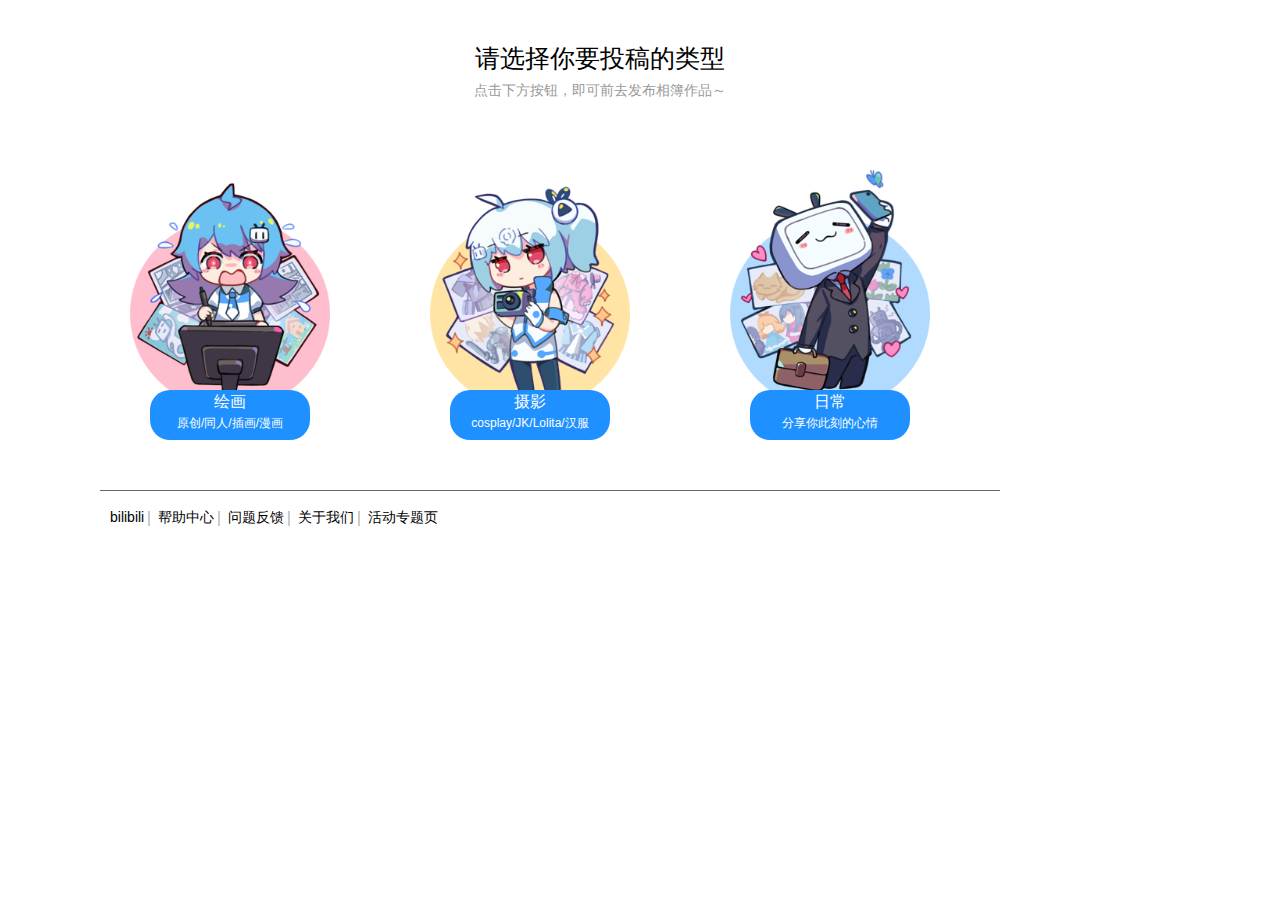
<file: src/main/webapp/photo.html>
<!DOCTYPE html>
<html lang="en">
<head>
    <meta charset="UTF-8">
    <title>相簿投稿</title>
    <link rel="stylesheet"type="text/css"href="css/contribute.css">
    <link rel="stylesheet"type="text/css"href="css/base.css">
    <script src="js/jquery-3.3.1.js" type="application/javascript"></script>
    <script src="js/jquery.validate.js" type="application/javascript"></script>
    <script src="js/jquery.validate.messages_cn.js" type="application/javascript"></script>
</head>
<body>
<div id="photo">
    <div id="photo_head">
        <p>请选择你要投稿的类型</p>
        <i>点击下方按钮，即可前去发布相簿作品～</i>
    </div>
    <div id="photo_paint">
    <ul id="photo_center">
        <li>
            <div class="photo_person_ground1"></div>
                <a href="photo.html" class="a1" target="_self">
                <p>绘画</p>
                <span>原创/同人/插画/漫画</span>
                </a>
        </li>
        <li>
            <div class="photo_person_ground2"></div>
            <a href="photograph.html" class="a1" target="_self">
                <p>摄影</p>
                <span>cosplay/JK/Lolita/汉服</span>
            </a>
        </li>
        <li>
            <div class="photo_person_ground3"></div>
            <a href="right_send.html" class="a1" target="_self">
                <p>日常</p>
                <span>分享你此刻的心情</span>
            </a>
        </li>
    </ul>
    </div>
    <div class="underline_long"></div>
    <div id="photo_bottom">
        <p>
            <a>bilibili</a>
            <span class="space">&nbsp;</span>
            <a>帮助中心</a>
            <span class="space">&nbsp;</span>
            <a>问题反馈</a>
            <span class="space">&nbsp;</span>
            <a>关于我们</a>
            <span class="space">&nbsp;</span>
            <a>活动专题页</a>
        </p>
    </div>
</div>
</body>
</html>
</file>
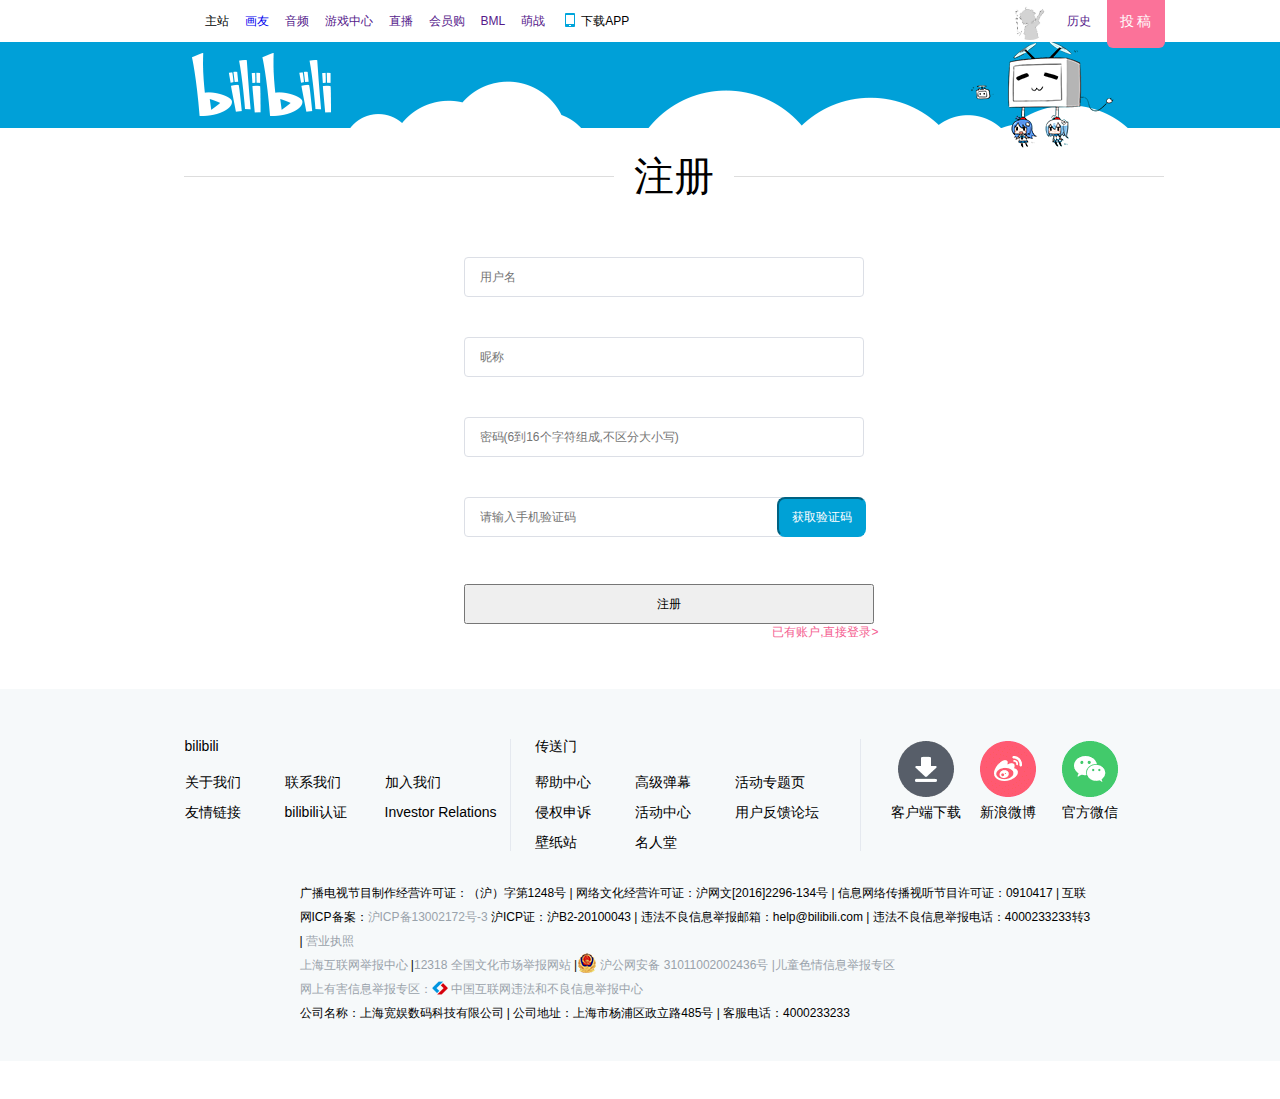
<file: src/main/webapp/register.html>
<!DOCTYPE html>
<html lang="en">
<head>
    <!--dfghsasdfghjhg-->
    <meta charset="UTF-8">
    <title>注册</title>
    <script type="text/javascript" src="js/jquery-3.3.1.js" rel="script"></script>
    <script type="text/javascript" src="js/jquery.validate.js" rel="script"></script>
    <script type="text/javascript" src="layer/layer.js" rel="script"></script>
    <script src="js/drag.js" type="application/javascript" rel="script"></script>
    <link rel="stylesheet" type="text/css" href="css/base_rwc.css">
    <link rel="stylesheet" type="text/css" href="css/register.css">
    <script>
        $(function () {
            //表单验证
            //表单验证
            // $("#form").validate({
            //     rules: {
            //         username: {
            //             required: true,
            //             minlength: 11,
            //             maxlength:11,
            //             regex: "^1[3|4|5|8][0-9][0-9]{8}$"
            //         },
            //         password: {
            //             required: true,
            //             minlength: 6,
            //             maxlength: 19,
            //         },
            //     },
            //     messages: {
            //         username: {
            //             required: "请输入获取验证码的手机号呀",
            //             minlength: "用户名必须为11位有效数字",
            //             maxlength: "用户名的最大长度不超过10bit",
            //             regex: "请输入正确的用户名(^1[3|4|5|8][0-9][0-9]{8})"
            //         },
            //         password: {
            //             required: "请输入注册用的密码呀",
            //             minlength: "密码的最小长度必须大于6bit",
            //             maxlength: "密码最大长度不超过19bit",
            //         },
            //     },
            //     errorElement:"em",
            //     success:function (input) {
            //         input.text(" ").addClass("success");
            //         $("#button2").attr("disabled",false);
            //     }
            // });
            $("input[name='username']").blur(function () {
                $.ajax(
                    {
                        url:"/CheckUserName",
                        type:"post",
                        data:{
                            "userName":$("input[name='username']").val()},
                        dataType:"text",
                        success:function (ret) {
                            if((ret==1 || ret=="1" ))
                            {
                                $("#hhh").text("该用户名已存在,请重新输入!");
                                $("input[name='username']").val("");
                            }else
                            {
                            }
                        }
                    }
                )
            });
//验证重复的用户名
            $("input[name='username']").focus(function () {
                $("#hhh").text("");
            });
// console.log($("input[name='username']").val());
//发送验证码
            $("#button2").click(function (e){
                $.ajax(
                    {
                        url:"/MessageServlet",
                        type:"post",
                        data:{
                            "phone":$("input[name='username']").val()},
                        dataType:"text",
                        success:function () {
                            layer.msg("验证码已发送!");
                        }
                    }
                )
            })
            $('#button1').click(function () {
                $.ajax({
                    url: "/CheckCodeServlet",
                    type: "post",
                    data: {"str": $("input[name='vetify']").val()},
                    dataType:"text",
                    success: function (rest) {
                        if (rest == '1') {
                            $.ajax({
                                url : "/InsertUser",
                                type : "post",
                                data: {
                                    "phone":$("input[name='username']").val(),
                                    "nickName":$("input[name='nickname']").val(),
                                    "password":$("input[name='password']").val()},
                                dataType:"json",
                                success:function(ret) {
                                    if(ret=="1"){
                                        layer.msg("注册成功!",{time:3000},function () {
                                            window.location.href="login.html";
                                        });
                                    }else{alert("提交失败！");
                                    }
                                }
                            });
                        }else {
                            layer.msg('验证码错误！')
                        }
                    }
                })
            });

        });
        var countdown=60;
        function settime(val) {
            if (countdown == 0) {
                val.removeAttribute("disabled");
                val.value="获取验证码";
                countdown = 60;
                return false;
            } else {
                val.setAttribute("disabled", true);
                val.value="重新发送(" + countdown + ")";
                countdown--;
            }
            setTimeout(function() {
                settime(val);
            },1000);
        }
        //获取验证
        // function getcode() {
        //     $('#button1').click(function () {
        //         $.ajax({
        //             url: "/CheckCodeServlet",
        //             type: "post",
        //             data: {"str": $("input[name='vetify']").val()},
        //             dataType:"text",
        //             success: function (rest) {
        //                 if (rest == '1') {
        //                     insert();
        //                 }else {
        //                     layer.msg('验证码错误！')
        //                 }
        //             }
        //         })
        //     });
        // }
        //注册验证
    </script>
</head>
<body>
<div class="total">
    <div class="head">
        <div id="header_nav">
            <div id="header_nav_web">
                <ul>
                    <li id="nav_web_main">
                        <a href="header_footer.html" title="主站" class="t">
                            <i class="bili-icon"></i>
                            主站</a>
                    </li>
                    <li id="nav_web_draw"><a href="//h.bilibili.com" title="画友" class="t">画友</a></li>
                    <li id="nav_web_music"><a href="" title="音频" class="t">音频</a></li>
                    <li id="nav_web_game"><a href="" title="游戏中心" class="t">游戏中心</a></li>
                    <li id="nav_web_live"><a href="" title="直播" class="t">直播</a></li>
                    <li id="nav_web_buy"><a href="" title="会员购" class="t">会员购</a></li>
                    <li id="nav_web_BML"><a href="" title="BML" class="t">BML</a></li>
                    <li id="nav_web_moe"><a href="" title="萌战" class="t">萌战</a></li>
                    <li id="nav_web_download">
                        <a href="header_footer.html" title="下载APP" class="t">
                            <i id="download_icon"></i>
                            <p id="download_text">下载APP</p>
                        </a></li>
                </ul>
            </div>
            <div id="header_nav_contribution" style="position: relative">
                <a href="" target="_blank" class="u-link">投 稿</a>
            </div>
            <div id="header_nav_history">
                <a href="" target="_blank" title="历史记录">历史</a>
            </div>
            <div id="header_nav_personal">
                <a href="login.html" class="t">
                    <div id="nav_personal_image">
                        <img src="image/origin_image.jpg" class="face">
                    </div>
                </a>
            </div>
        </div>
    </div>
    <div class="center">
        <div class="top">
            <div class="top1"></div>
            <div class="top2">
                <img src="image/login1.png">
            </div>
            <div class="top3"></div>
        </div>
        <div class="middle">
            <div class="middle1"></div>
            <div class="middle2">
                <div class="middle2_x">
                    <div class="line">
                        <span class="title">注册</span>
                    </div>
                </div>
                <div class="middle2_y">
                    <!--<form class="" id="form" method="post">-->

                    <div class="form-group">
                        <div class="form-group1"></div>
                        <div class="form-group2">
                            <input type="text"id="username" name="username" placeholder="用户名"class="form-group1_x">
                        </div>
                        <!--<div id="userMsg" style="width: 100px; height: 30px;float: left"></div>-->
                    </div>
                    <div class="form_hidden">
                        <div class="form_hidden1" style="width: 280px;height:40px; float: left"></div>
                        <span id="hhh" style="color: red;"></span>
                    </div>

                    <div class="form-group">
                        <div class="form-group1"></div>
                        <div class="form-group2">
                            <input type="text" name="nickname" placeholder="昵称" class="form-group1_x">
                        </div>
                    </div>
                    <div class="form_hidden">
                    </div>

                    <div class="form-group">
                        <div class="form-group1"></div>
                        <div class="form-group2">
                            <input type="text" name="password" id="password" placeholder="密码(6到16个字符组成,不区分大小写)" class="form-group1_x">
                        </div>
                    </div>
                    <div class="form_hidden">
                    </div>

                    <div class="form-group">
                        <div class="form-group1"></div>
                        <div class="form-group2">
                            <input type="text" name="vetify" placeholder="请输入手机验证码" class="form-group1_x">
                            <p class="error-message"></p>
                        </div>
                        <input  id="button2" value="    获取验证码" onclick="settime(this);"class="button1"/>
                    </div>
                    <div class="form_hidden">
                        <div class="form_hidden1"></div>
                        <div class="hidden4">
                        </div>
                    </div>
                    <div class="form-group">
                        <div class="form-group2">
                            <button  name="button" id="button1" class="form-button"><span>注册</span></button>
                        </div>
                    </div>
                    <div class="form_hidden">
                        <div class="hidden5">
                            <a href="login.html" target="_blank">已有账户,直接登录></a>
                        </div>
                    </div>
                    <!--</form>-->
                </div>
            </div>
            <div class="middle3"></div>
        </div>
    </div>
</div>
<div id="footer">
    <ul id="footer_tips">
        <li id="footer_tips_left">
            <div class="footer_tips_tip">bilibili</div>
            <div class="footer_tips_cards"><a href="">关于我们</a></div>
            <div class="footer_tips_cards"><a href="">联系我们</a></div>
            <div class="footer_tips_cards"><a href="">加入我们</a></div>
            <div class="footer_tips_cards"><a href="">友情链接</a></div>
            <div class="footer_tips_cards"><a href="">bilibili认证</a></div>
            <div class="footer_tips_cards"><a href="">Investor Relations</a></div>
        </li>
        <li id="footer_tips_middle">
            <div class="footer_tips_tip">传送门</div>
            <div class="footer_tips_cards"><a href="">帮助中心</a></div>
            <div class="footer_tips_cards"><a href="">高级弹幕</a></div>
            <div class="footer_tips_cards"><a href="">活动专题页</a></div>
            <div class="footer_tips_cards"><a href="">侵权申诉</a></div>
            <div class="footer_tips_cards"><a href="">活动中心</a></div>
            <div class="footer_tips_cards"><a href="">用户反馈论坛</a></div>
            <div class="footer_tips_cards"><a href="">壁纸站</a></div>
            <div class="footer_tips_cards"><a href="">名人堂</a></div>
        </li>
        <li id="footer_tips_right">
            <a href="" target="_blank">
                <div class="footer_right_tip">
                    <div id="footer_tips_phone"></div>
                    <span>客户端下载</span>
                </div>
            </a>
            <a href="" target="_blank">
                <div class="footer_right_tip">
                    <div id="footer_tips_weibo"></div>
                    <span>新浪微博</span>
                </div>
            </a>
            <a href="">
                <div class="footer_right_tip">
                    <div id="footer_tips_weixin"></div>
                    <span>官方微信</span>
                </div>
            </a>
        </li>
    </ul>
    <div id="footer_partner">
        <div class="block left" style="margin: 0px 68px 0 115px;line-height:24px;float: none;"><p>广播电视节目制作经营许可证：<span>（沪）字第1248号</span>
            | 网络文化经营许可证：<span>沪网文[2016]2296-134号</span> | 信息网络传播视听节目许可证：<span>0910417</span> | 互联网ICP备案：<a
                    href="" target="_blank">沪ICP备13002172号-3</a>
            沪ICP证：<span>沪B2-20100043</span> | 违法不良信息举报邮箱：help@bilibili.com | 违法不良信息举报电话：4000233233转3
            | <a href="" target="_blank">营业执照</a></p>
            <p><a href="" target="_blank"><i class="icons-footer icons-footer-report"></i><span> 上海互联网举报中心</span></a>
                |<a href="" target="_blank">12318 全国文化市场举报网站</a> |<a target="_blank" href=""><img
                        src="image/footer_beiantubiao.png" style="vertical-align: top;"> 沪公网安备
                    31011002002436号 |</a><a href="">儿童色情信息举报专区</a></p>
            <p><a href="" target="_blank">网上有害信息举报专区：<img
                    src="image/footer_12377.png" width="16" height="16" style="vertical-align: sub;">
                中国互联网违法和不良信息举报中心</a></p>
            <p>公司名称：上海宽娱数码科技有限公司 | 公司地址：上海市杨浦区政立路485号 | 客服电话：4000233233</p>
        </div>
    </div>
</div>

</body>

</html>
</file>
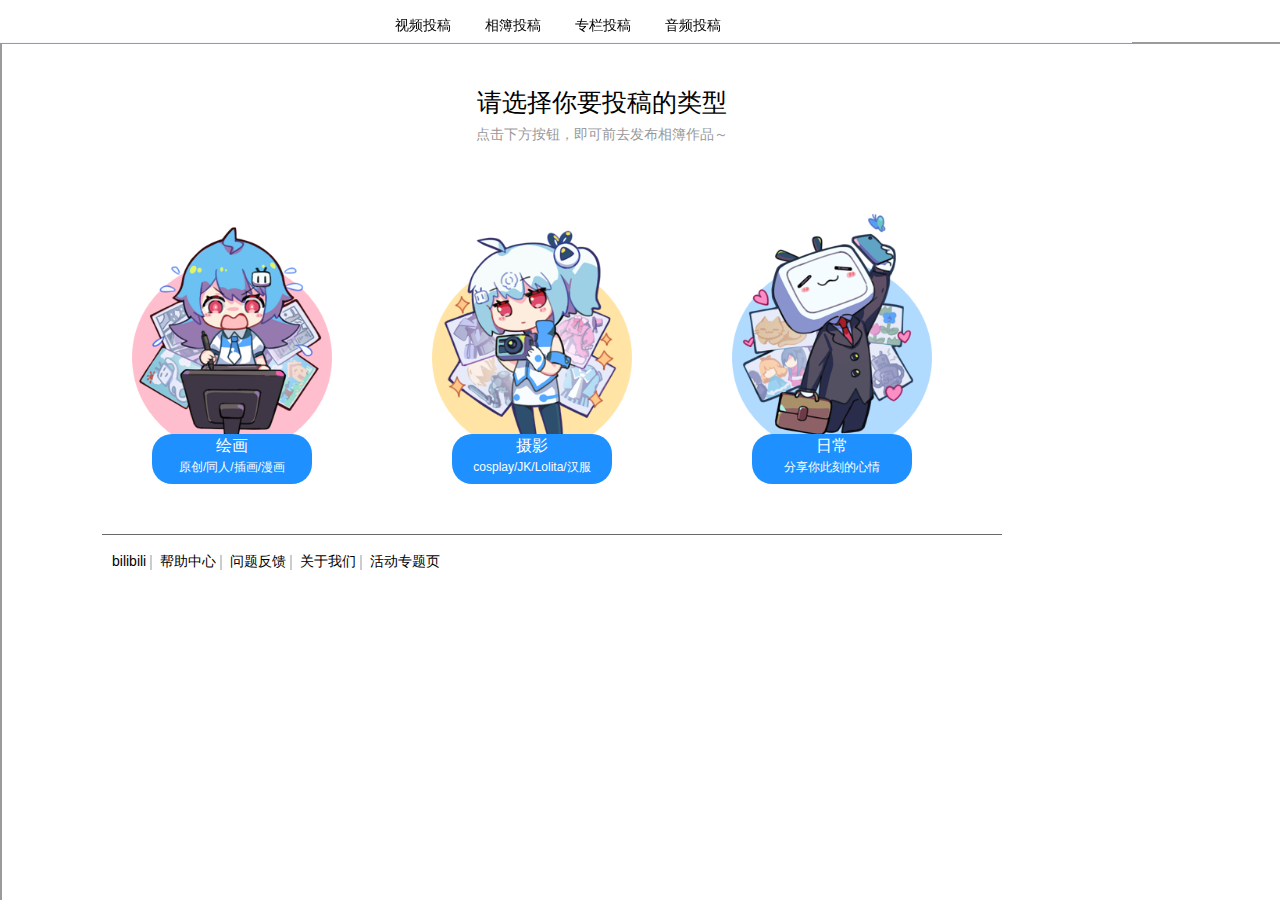
<file: src/main/webapp/right_send1.html>
<!DOCTYPE html>
<html lang="en">
<head>
    <meta charset="UTF-8">
    <title>投稿</title>
    <link rel="stylesheet"type="text/css"href="css/contribute.css">
    <link rel="stylesheet"type="text/css"href="css/base.css">
    <script src="js/jquery-3.3.1.js" type="application/javascript"></script>
    <script src="js/jquery.validate.js" type="application/javascript"></script>
    <script src="js/jquery.validate.messages_cn.js" type="application/javascript"></script>
</head>
<div id="right_send_video">
    <ul>
        <li><a href="video.html"target="myframe1" class="A1">视频投稿</a></li>
        <li><a href="photo.html"target="myframe1" class="A1">相簿投稿</a></li>
        <li><a href="">专栏投稿</a></li>
        <li><a href="#">音频投稿</a></li>
    </ul>
</div>
<body>
<div id="right_send_head">
<div id="right_send_content">
    <iframe src="photo.html" name="myframe1" class="if_root1"></iframe>
</div>

</div>

</body>
</html>
</file>
<file: src/main/webapp/css/contribute.css>
#bili{
    width: 1366px;
}

#head{
    position: fixed;
    float: left;
    height: 42px;
    width: 1366px;
    z-index: 100;
}

#root{
    margin-top: 42px;
    position:absolute;
    width: 1366px;
    height:100%;
    color: black;
    background-color:#ffffff;
}
#header_nav_web {
    float: left;
    width: 455px;
    height: 42px;
    margin-left:65px;
    top: -42px;
    text-align: center;
}

#nav_web_main {
    width: 24px;
    height: 42px;
    display: inline-block;
    float: left;
    padding: 0px 8px 0px 20px;
    line-height: 14px;
}

.bili-icon {
    position: relative;
    float: left;
    width: 17px;
    height: 14px;
    display: inline-block;
    left: -20px;
    top: 13px;
    background: url("../image/icons.png");
    background-position: -919px -88px;
}

#nav_web_draw {
    width: 24px;
    height: 42px;
    line-height: 42px;
    display: inline-block;
    float: left;
    padding: 0px 8px 0px 8px;
}

#nav_web_music {
    width: 24px;
    height: 42px;
    line-height: 42px;
    display: inline-block;
    float: left;
    padding: 0px 8px 0px 8px;
}

#nav_web_game {
    width: 48px;
    height: 42px;
    line-height: 42px;
    display: inline-block;
    float: left;
    padding: 0px 8px 0px 8px;
}

#nav_web_live {
    width: 24px;
    height: 42px;
    line-height: 42px;
    display: inline-block;
    float: left;
    padding: 0px 8px 0px 8px;
}

#nav_web_buy {
    width: 36px;
    height: 42px;
    line-height: 42px;
    display: inline-block;
    float: left;
    padding: 0px 8px 0px 8px;
}

#nav_web_BML {
    width: 24.688px;
    height: 42px;
    line-height: 42px;
    display: inline-block;
    float: left;
    padding: 0px 8px 0px 8px;
}

#nav_web_moe {
    width: 24px;
    height: 42px;
    line-height: 42px;
    display: inline-block;
    float: left;
    padding: 0px 8px 0px 8px;
}
#download_text{
    position: relative;
    left: 10px;
    top: -8px;

}
#download_icon {
    line-height: 42px;
    display: inline-block;
    width: 16px;
    height: 21px;
    background-image: url("../image/icons.png");
    position: relative;
    background-position: -1371px -1175px;
    top: 11px;
    left: -22px;
}


#nav_web_download {
    width: 64.016px;
    height: 42px;
    display: inline-block;
    float: left;
    padding: 0px 10px 0px 10px;
    line-height: 12px;
}

#download_icon {
    line-height: 42px;
    display: inline-block;
    width: 16px;
    height: 21px;
    background-image: url("../image/icons.png");
    position: relative;
    background-position: -1371px -1175px;
    top: 11px;
    left: -22px;
}
#header_nav_contribution {
    width: 58px;
    height: 42px;
    margin-right: 60px;
    float: right;
}
#header_nav_msg{
    float: right;
    height: 42px;
    width: 400px;
}
.u-link {
    display: block;
    width: 100%;
    height: 48px;
    line-height: 42px;
    text-align: center;
    font-size: 14px;
    color: #fff;
    float: right;
    border-radius: 0 0 6px 6px;
}

#header_nav_history {
    width: 40px;
    height: 42px;
    float: right;
    position: relative;
    line-height: 42px;
    text-align: center;
    padding: 0 5px
}
#header_nav_collection {
    width: 40px;
    height: 42px;
    float: right;
    position: relative;
    line-height: 42px;
    text-align: center;
    padding: 0 5px
}
#header_nav_message {
    width: 40px;
    height: 42px;
    float: right;
    position: relative;
    line-height: 42px;
    text-align: center;
    padding: 0 5px
}
#header_nav_personal {
    float: right;
    width: 58px;
    height: 42px;
    padding: 0 5px;

}
.face {
    position: relative;
    top: 4px;
    border: 0 solid #fff;
    width: 36px;
    height: 36px;
    border-radius: 50%;
}

.nui_scroll{
    position: absolute;
    z-index: 10;
    border: 1px solid #000;
    width: 280px;
    height: 100%;
    overflow-y: scroll;
    border-right: 1px solid #e5e9ef;
}
.nui_scroll::-webkit-scrollbar {
    width:10px;
    background:dimgrey;
    border-radius:10px;/*外层轨道*/
}
.nui_scroll::-webkit-scrollbar-thumb{
    height:10px;
    background-color:whitesmoke;
    -webkit-border-radius:4px;
    outline:2px solid #fff;
    outline-offset:-2px;
    border:1px solid #fff;
}
#icon{
    display: block;
    height: 35px;
    width: 175px;
    margin: 37px auto 16px;
    background: url("../image/logo@2x.png") no-repeat;
    background-size: 100% 100%;
}
#nui_old{
    margin-top: 10px;
    padding-bottom: 16px;
    text-align: center;
    font-size: 14px;
    height: 40px;
    width: 100%;
}
#nui_send{
    width: 130px;
    font-size: 16px;
    margin: 0 auto 38px;
}
#nui_send a{
    display: block;
    font-size: 16px;
    color: #fff;
    text-align: center;
    line-height: 40px;
    border-radius: 4px;
    background: #00a1d6;
    cursor: pointer;
}
#nui_menu{
    padding-bottom: 25px;
}
#nui_menu li{
    height: 40px;
    width: 100%;
    font-size: 17px;
    text-align: center;
    list-style: none;
    margin-top: 24px;
}
#nui_menu li span{
    width: 30%;
    margin-left: 40px;
}
#nui_menu li span:hover{
    color: #00a1d6;
}
#nui_menu li a i{
    float: left;
    position: absolute;
    width: 18px;
    height: 18px;
    margin-top: 5px;
    margin-left: 8px;
}
.nui_menu_icon1{
    background: url("../image/t1.jpg");
}
.nui_menu_icon2{
    background: url("../image/t2.jpg");
}
.nui_menu_icon3{
    background: url("../image/t3.jpg");
}
.nui_menu_icon4{
    background: url("../image/t4.jpg");
}
.nui_menu_icon5{
    background: url("../image/t5.jpg");
}
.nui_menu_icon1:hover{
    background: url("../image/t6.jpg");
}
.nui_menu_icon2:hover{
    background: url("../image/t7.jpg");
}
.nui_menu_icon4:hover{
    background: url("../image/t9.jpg");
}
.underline{
    text-align: center;
    width: 96px;
    height: 1px;
    background: #e7e7e7;
    margin: 0 auto;
    margin-bottom: 25px;
}
#nui_menu_tool{
    padding-bottom: 35px;
}
.tool1{
    display: block;
    width: 148px;
    height: 48px;
    border-radius: 24px;
    font-size: 14px;
    color: #6d757a;
    margin: 0 auto 20px;
    padding-left: 10px;
}
.tool1:hover{
    background-color: whitesmoke;
}
.tool1 img{
    float: left;
    width: 46px;
    height: 46px;
    margin-top: 1px;
}
.send{
    float: left;
    margin: 9px 0 0 10px;
}
.title{
    color: #222;
    font-weight: 700;
    font-size: 14px;
    height: 15px;
    line-height: 15px;
    margin-bottom: 3px;
}
.version{
    color: #99a2aa;
    font-size: 12px;
    height: 15px;
    line-height: 15px;
}


#help{
    padding-top: 10px;
    width: 100%;
    height: 100%;
}
#help a{
    margin-left: 100px;
    height: 45px;
    width: 100%;
    line-height: 34px;
    padding-top: 40px;
    font-size: 16px;
    color: #6d757a;
}
#help a:hover{
    color: #00a1d6;
}


/*右边区域*/

.root_right{
    position: fixed;
    margin-left: 282px;
    overflow-y: scroll;
    float: right;
    z-index: 99;
    width: 100%;
    height: 100%;
}
.if_root{
    float: left;
    position:fixed;
    z-index: 10;
    border-right: 1px solid darkgrey;
    width:  100%;
    height: 100%;
    overflow-y: scroll;
}
.if_root::-webkit-scrollbar {
    width:10px;
    padding-top: 42px;
    background:dimgrey;
    border-radius:10px;/*外层轨道*/
}
.if_root::-webkit-scrollbar-thumb{
    height:10px;
    background-color:whitesmoke;
    -webkit-border-radius:4px;
    outline:2px solid #fff;
    outline-offset:-2px;
    border:1px solid #fff;
}
.if_root1{
    float: left;
    position:fixed;
    z-index: 10;
    border-right: 1px solid darkgrey;
    width:  100%;
    height: 100%;
    overflow-y: scroll;
}
.if_root1::-webkit-scrollbar {
    width:10px;
    padding-top: 42px;
    background:dimgrey;
    border-radius:10px;/*外层轨道*/
}
.if_root1::-webkit-scrollbar-thumb{
    height:10px;
    background-color:whitesmoke;
    -webkit-border-radius:4px;
    outline:2px solid #fff;
    outline-offset:-2px;
    border:1px solid #fff;
}
#nui_old{
    height: 20px;
}

#right_send_video{
    position: fixed;
    z-index: 42;
    height: 42px;
    width: 1132px;
    border-bottom: 1px solid ghostwhite;
}
#right_send_video ul{
    margin-left: 380px;
    line-height: 20px;
    font-size: 14px;
    margin-top: 15px;
}

#right_send_video ul li{
    display:inline-block;
}
#right_send_video a:link{
    color:black;
    text-decoration:none;
    position:relative;
    padding:10px 15px;
}
#right_send_video a:hover{
    color:#337ab7;
}
#right_send_video a:after{
    content: "";
    width: 0;
    height: 2px;
    position: absolute;
    bottom: 0;
    left: 50%;
    transition: all .2s;
}
#right_send_video a:hover:after,a.active:after{
    left: 0%;
    width: 100%;
    background-color: dodgerblue;
}
#right_send_head{
    position:absolute;
    height: 100%;
    width: 100%;
    overflow-y: scroll;
}

.nui_scroll{
    position: absolute;
    z-index: 10;
    border: 1px solid #000;
    width: 280px;
    height: 100%;
    overflow-y: scroll;
    border-right: 1px solid #e5e9ef;
}

#right_send_content{
    position: relative;
    margin-top: 42px;
    height: 100%;
    width: 1132px;
}


#video{
    position: absolute;
    z-index: 10;
    border: 1px solid #000;
    height: 100%;
    overflow-y: scroll;
    border-right: 1px solid #e5e9ef;
    float: left;
    width:100% ;
}
#video::-webkit-scrollbar {
    width:10px;
    background:dimgrey;
    border-radius:10px;/*外层轨道*/
}
#video::-webkit-scrollbar-thumb{
    height:10px;
    background-color:whitesmoke;
    -webkit-border-radius:4px;
    outline:2px solid #fff;
    outline-offset:-2px;
    border:1px solid #fff;
}
#background{
    float: left;
    height:100%;
    width: 840px;
    margin-left: 170px;
    background:url("../image/upload_v2_1_bg@2x.5ebf7ca.png") no-repeat;
    background-size: 600px 540px ;
}

.video_img{
    float: left;
    height: 75px;
    width: 820px;
    margin-left: 130px;
    margin-top: 10px;
    background:url("../image/banner_4.5858159.jpg");
}
.video_person{
    clear: both;
    position:absolute;
    margin-top: 50px;
    height:180px;
    width:280px;
    margin-left: 60px;
    background:url("../image/2233_upload@2x.637ac33.png") no-repeat;
    background-size: 235px 155px ;
}
.video_send span{
    float: left;
    display: block;
    width:205px;
    position: relative;
    height: 75px;
    border-radius: 40px;
    font-size: 25px;
    color: white;
    text-align:right;
    line-height: 70px;
    padding-right: 100px;
    font-weight: bolder;
    margin-left:185px;
    padding-left: 20px;
    margin-top: 130px;
    background-color: #00a1d6
}
.icon{
    width: 26px;
    height: 26px;
    background: url("../image/video.PNG") no-repeat;
    background-size: 100% 100%;
    margin-right: 10px;
    display: inline-block;
    vertical-align: middle;
}

.old{
    width:820px;
    height: 40px;
    margin-top: 120px;
    font-size: 14px;
}
.send_old{
    float: left;
    width:60px;
    height: 40px;
    margin-left: 400px;
    border-radius: 5px;
    border: 1px solid darkgrey;
}

.help{
    width: 820px;
    height: 600px;
    margin-top: 40px;
}
.help_up{
    float: left;
    height: 30px;
    width: 820px;
    margin-left: 175px;
}
.help_up ul li{
    float: left;
    font-size: 14px;
    margin-left: 15px;

}
.help_down{
    float: left;
    height: 30px;
    width: 820px;
    margin-left: 145px;
}
.help_down a{
    color:#00a1d6;
    margin-left: 15px;
}
.help_down a:hover{
    color:red;
}
.help_down span{
    margin-left: 10px;
}
.help_bot{
    float: left;
    height: 30px;
    width: 820px;
    margin-left: 180px;
}
.help_bot ul li{
    float: left;
    font-size: 14px;
    margin-left: 5px;
}

#video{
    position: absolute;
    z-index: 10;
    border: 1px solid #000;
    height: 100%;
    overflow-y: scroll;
    border-right: 1px solid #e5e9ef;
    float: left;
    width:100% ;
}
#video::-webkit-scrollbar {
    width:10px;
    background:dimgrey;
    border-radius:10px;/*外层轨道*/
}
#video::-webkit-scrollbar-thumb{
    height:10px;
    background-color:#999;
    -webkit-border-radius:4px;
    outline:2px solid #fff;
    outline-offset:-2px;
    border:1px solid #fff;
}

/*photo*/

#photo{
    position: absolute;
    z-index: 10;
    /*border: 1px solid #000;*/
    height: 100%;
    overflow-y: scroll;
    border-right: 1px solid #e5e9ef;
    float: left;
    width:100% ;
}
#photo::-webkit-scrollbar {
    width:10px;
    background:dimgrey;
    border-radius:10px;/*外层轨道*/
}
#photo::-webkit-scrollbar-thumb{
    height:10px;
    background-color:#999;
    -webkit-border-radius:4px;
    outline:2px solid #fff;
    outline-offset:-2px;
    border:1px solid #fff;
}

#photo_head{
    width:1200px;
    height: 160px;
}

#photo_head p{
    float: left;
    height: 30px;
    width: 100%;
    margin-top: 40px;
    text-align: center;
    font-size: 25px;
    margin-bottom: 5px;
}
#photo_head i{
    float: left;
    height: 14px;
    width: 100%;
    color: #999999;
    margin-top: 5px;
    text-align: center;
    font-size: 14px;
}
#photo_paint{
    height: 300px;
    width: 100%;
}
#photo_center{
    height: 300px;
    width: 100%;
    margin-left: 100px;

}
#photo_center li{
    float: left;
    width:300px;
    height: 300px;
}
.photo_person_ground1{
    height: 250px;
    width: 200px;
    margin-left: 30px;
    background: url("../image/album-draw.png") no-repeat;
    background-size: 200px 250px;

}
.photo_person_ground2{
    height: 250px;
    width: 200px;
    margin-left: 30px;
    background: url("../image/album-photography.png")no-repeat;
    background-size: 200px 250px;

}
.photo_person_ground3{
    height: 250px;
    width: 200px;
    margin-left: 30px;
    background: url("../image/album-daily.png")no-repeat;
    background-size: 200px 250px;
}
.a1{
    float: left;
    position:relative;
    width:160px;
    height: 50px;
    border-radius: 20px;
    color: white;
    text-align: center;
    margin-left:50px;
    margin-top: -20px;
    background-color: dodgerblue;
}
.a1 p{
    font-size: 16px;
}
.underline_long{
    float: left;
    height: 1px;
    width: 900px;
    margin-top: 30px;
    margin-left: 100px;
    background-color: dimgrey;
}



/*发布摄影*/
#photograph{
    height: 100%;
    width: 100%;
    background-color: #99a2aa;
    position: absolute;
    z-index: 10;
    border: 1px solid #000;
    overflow-y: scroll;
    border-right: 1px solid #e5e9ef;
    float: left;
}

#photograph::-webkit-scrollbar {
    width:10px;
    background:dimgrey;
    border-radius:10px;/*外层轨道*/
}
#photograph::-webkit-scrollbar-thumb{
    height:10px;
    background-color:whitesmoke;
    -webkit-border-radius:4px;
    outline:2px solid #fff;
    outline-offset:-2px;
    border:1px solid #fff;
}
#graph_head{
    height: 60px;
    width: 1349px;
    background-color: white;
    margin-left: 8px;
    border-radius: 2px;
}

#header_nav_web1 {
    float: left;
    width: 560px;
    height:60px;
    margin-left:100px;
    font-size: 15px;
    text-align: center;
}
#header_nav_web1 ul li{
    line-height: 55px;
    margin-right: 15px;
    color: black;
}

#nav_web_main1 {
    width: 65px;
    height: 60px;
    display: inline-block;
    float: left;
    padding: 0px 8px 0px 20px;

}
#nav_web_main1:hover{
    background-color: #99a2aa;
}
.bili-icon1 {
    position: relative;
    float: left;
    width: 17px;
    height: 14px;
    display: inline-block;
    top: 20px;
    background: url("../image/icons.png");
    background-position: -919px -88px;
}

#nav_web_draw1 {
    width: 65px;
    height: 60px;
    display: inline-block;
    float: left;
    padding: 0px 8px 0px 8px;
}
#nav_web_draw1:hover{
    color: white;
    background-color: #99a2aa;
}
#nav_web_music1 {
    width: 35px;
    height: 60px;
    display: inline-block;
    float: left;
    padding: 0px 8px 0px 8px;
}
#nav_web_music1:hover{
    color: white;
    background-color: #99a2aa;
}
#nav_web_game1 {
    width: 35px;
    height: 60px;
    display: inline-block;
    float: left;
    padding: 0px 8px 0px 8px;
}
#nav_web_game1:hover{
    color: white;
    background-color: #99a2aa;
}
#nav_web_live1 {
    width:48px;
    height: 60px;
    display: inline-block;
    float: left;
    padding: 0px 8px 0px 8px;
}
#nav_web_live1:hover{
    color: white;
    background-color: #99a2aa;
}
#nav_web_buy1 {
    width:65px;
    height: 60px;
    display: inline-block;
    float: left;
    padding: 0px 8px 0px 8px;
}
#nav_web_buy1:hover{
    color: white;
    background-color: #99a2aa;
}

#header_nav_contribution1 {
    width:60px;
    height: 70px;
    position: relative;
    display: inline-block;
    margin-right: 120px;
    float: right;
}
.u-link1 {
    display: block;
    width: 100%;
    height: 70px;
    line-height: 55px;
    text-align: center;
    font-size: 16px;
    color: #fff;
    float: right;
    background-color: #fb7299;
    border-radius: 0 0 6px 6px;
}

#header_nav_msg1{
    float: right;
    height: 60px;
    width: 400px;
}
#header_nav_msg1 ul li a{
    float: right;
    height: 60px;
    width: 60px;
}
#header_nav_history1 {
    width: 40px;
    height: 60px;
    float: right;
    line-height: 55px;
    display: inline-block;
    text-align: center;
}
#header_nav_history1 a:hover{
    background-color: #99a2aa;
}
#header_nav_collection1 {
    width: 70px;
    height: 60px;
    float: right;
    line-height: 55px;
    display: inline-block;
    text-align: center;
}
#header_nav_collection1 a:hover{
    background-color: #99a2aa;
}

#header_nav_message1 {
    width: 50px;
    height: 60px;
    float: right;
    line-height: 55px;
    display: inline-block;
    text-align: center;
}
#header_nav_message1 a:hover{
    background-color: #99a2aa;
}
#header_nav_personal1 {
    float: right;
    width: 58px;
    height: 60px;
    margin-top: 5px;
    display: inline-block;
}
.face1{
    position: relative;
    top: 4px;
    border: 0 solid #fff;
    width: 44px;
    height: 44px;
    border-radius: 50%;
}
#header_nav_search{
    float: left;
    width: 250px;
    padding: 0 10px 0 15px;
    border-radius: 20px;
    margin-top: 12px;
}
.search{
    width: 188px;
    height: 32px;
    padding: 0 5px;
    color: #333;
    border-radius:20px;
    background-color: whitesmoke;
    outline: none;
    border: 1px  solid darkgray;

}
.search_btn{
    height: 30px;
    width: 32px;
    margin-top: 5px;
    position: absolute;
    margin-left: -36px;
    background: url("../image/search.PNG") no-repeat;
    background-size: 100% 100%;
    border-radius:50%;
}

#check_pic p{
    height: 20px;
    width: 100%;
    font-size: 12px;
    color: darkgrey;
    text-align: center;
}


#graph_center{
    height: 1000px;
    width: 90%;
    margin-top: 20px;
    margin-left: 70px;
    background-color: white;
    border-radius: 5px;
}
.title1{
    float: left;
    height:40px;
    width:90%;
    font-size: 24px;
    color: rgb(102, 102, 102);
    margin-bottom: 8px;
    padding-top: 35px;
    border-radius: 5px;
    margin-left: 20px;
}
.mend{
    float: left;
    height: 30px;
    width: 100%;
    margin-top: -15px;
    color: orange;
    margin-left: 20px;
}
#picture{
    float: left;
    height: 100%;
    width: 100%;
    font-size: 14px;
}
.pic_send{
    height: 250px;
    width: 97%;
    margin-left: 20px;
    background-color: white;
}
#check_pic{
    height:220px;
    width: 98%;
    border-radius: 5px;
    margin-left: 8px;
    background-color: whitesmoke;
    border:1px solid darkgray;
}
.check_pic_upload{
    height: 120px;
    width: 120px;
    position: relative;
    display: inline-block;
    border: 1px dashed #c8cbd2;
    border-radius: 8px;
    margin-bottom: 6px;
    margin-left:450px;
    background-color: white;
    margin-top: 40px;
}

.check_pic_img{
    opacity: 0;
    width: 80px;
    height: 80px;
    position: absolute;
    outline: none;
    background-color: purple;
    z-index: 5;
}
.check_pic_icon{
    font-size: 28px;
    color: #bdc0c5;
    position: absolute;
    top: 50%;
    left: 50%;
    transform: translate(-50%, -50%);
}
.pic_class{
    height: 40px;
    width: 90%;
    margin-left: 20px;
    margin-top: 25px;
}
.pic_title{
    height: 55px;
    width: 90%;
    margin-left: 20px;
    margin-top: 10px;
}

.text_title{
    height: 38px;
    width: 300px;
    margin-left: 10px;
    border:1px solid darkgray;
    border-radius: 6px;
}
.pic_describe{
    margin-top: 10px;
    height: 180px;
    width: 96%;
    margin-left: 25px;
    border-bottom: 1px solid darkgray;
}
.describe{
    height: 60%;
    width: 98%;
    border: 1px solid darkgray;
    border-radius: 5px;
    overflow: hidden;
}
.pic_label{
    height: 40px;
    width: 96%;
    margin-left: 25px;
    border-bottom: 1px solid darkgray;
}
.icon_font{
    width: 25px;
    height: 25px;
    margin-left: 10px;
    line-height: 24px;
    border-radius: 50%;
    text-align: center;
    font-style: normal;
    -webkit-font-smoothing: antialiased;
    -webkit-text-stroke-width: 0.2px;
}
.pic_power{
    height: 40px;
    width: 96%;
    margin-top: 10px;
    margin-left: 28px;
}
.icon_power{
    width: 22px;
    height: 21px;
    margin-left: 10px;
    line-height: 24px;
    border-radius: 50%;
    text-align: center;
    font-style: normal;
    -webkit-font-smoothing: antialiased;
    -webkit-text-stroke-width: 0.2px;
}
#box{
    display: inline-block;
    vertical-align: middle;
    border-style: solid;
    margin-top: 6px;
    border-width:10px 9px 0 9px;
    margin-left: 8px;
    border-color: #ccc transparent transparent transparent;
}

#graph_bottom{
    width: 96%;
    height: 60px;
    background-color: white;
}
.checked{
    display: inline-block;
    width: 16px;
    height: 16px;
    background-color: rgba(208,215,221,0.2);
    border: 1px solid #d0d7dd;
    border-radius: 4px;
    vertical-align: bottom;
    margin-right: 8px;
}
.graph_agree{
    height: 100%;
    width: 100%;
    margin-top: 20px;
    text-align: center;
}
.graph_agree a{
    color: #fb7299;
}
#submit{
    width: 100%;
    height: 48px;
}
#submit button{
    width: 140px;
    height: 46px;
    margin-left: 490px;
    line-height: 46px;
    text-align: center;
    background-color: #fb7299;
    color: #fff;
    font-size: 18px;
    border-radius: 4px;
    border: 1px solid whitesmoke;

}

#photo_bottom{
    float:left;
    margin-top:10px;
    height: 40px;
    width: 1220px;
    font-size: 14px;
    line-height: 33px;
}
#photo_bottom p{
    margin-left: 100px;
}
#photo_bottom p a{
    margin-left: 10px;
}
.space{
    overflow: hidden;
    position: absolute;
    margin-top: 10px;
    width: 2px;
    height: 15px;
    background-color: #ccc;
}

#app{
    width: 259px;
    height: 174px;
    display: none;
    margin-left: -20px;
    margin-top: 7px;
    background: url("../image/orcode-frame.png") no-repeat;
    background-size: 225px 160px;
}
.app_wm{
    height: 97px;
    width: 97px;
    margin-left: -32px;
    margin-top: 25px;
}
#bml{
    height: 80px;
    width: 150px;
    display: none;
    margin-left: -80px;
}
#send_txt{
    height: 160px;
    width: 50px;
    display: none;
    position: absolute;
    z-index: 102;
    margin-top: -80px;
    margin-left:220px;
}
#send_txt a{
    color: #00a1d6;
}
.aa1{
    height: 80px;
    width: 100%;
    text-align: center;
}
.aa1:hover{
    background-color: #99a2aa;
}
.aa2{
    height:80px;
    width: 100%;
    text-align: center;
}
.aa2:hover{
    background-color: #99a2aa;
}

#uploadImg{
    display: none;
}

/* button样式 */
#chooseFile{
    background: #93b6fc;
}
#uploadFile,#rechooseFile {
    display: none;
    background: #93b6fc;
}

a {
    text-decoration: none;
}

#contribute_index {
    width: 930px;
    height: 590px;
    margin: 30px 93px 0 93px;
}

#contribute_index_top {
    height: 220px;
}

#contribute_index_top_carousel {
    display: inline-block;
    height: 100%;
}

#contribute_index_top_message {
    width: 300px;
    height: 220px;
    float: right;
}

#contribute_index_top_message_title {
    width: 285px;
    height: 20px;
    line-height: 20px;
    padding-left: 15px;
    margin-bottom: 19px;
}

#contribute_index_top_message_title p {
    margin: 0;
    float: left;
    font-size: 20px;
}

#contribute_index_top_message_lists {
    width: 300px;
    height: 183px;
}

#contribute_index_top_message_lists ul {
    padding: 0px;
}

.contribute_index_top_message_list {
    height: 38px;
    padding: 0 0 23px 14px;
    margin: 0;
    list-style-type: none;
    float: left;
    font: 12px/1.5 Helvetica Neue, Helvetica, PingFang SC, Hiragino Sans GB, Microsoft YaHei, \\5FAE\8F6F\96C5\9ED1, Arial, sans-serif;
}

.contribute_index_top_message_list a div:hover {
    color: #a9e7ff;
!important;
}

.contribute_index_top_message_list_time {
    margin-right: 20px;
    margin-top: -3px;
    float: left;
    color: #b5b7bc;
}

.contribute_index_message_date {
    font-size: 20px;
    margin: 0;
    padding: 0;
}

.contribute_index_message_year {
    font-size: 12px;
    text-align: right;
    margin: 0;
    padding: 0;
}

.contribute_index_top_message_list_notice {
    color: #222;
    font-size: 13px;
    height: 38px;
    overflow: hidden;
    text-overflow: ellipsis;
    display: -webkit-box;
    -webkit-line-clamp: 2;
}

#contribute_index_bottom {
    margin-top: 40px;
    color: #00a0d8;
}

#contribute_index_bottom_title {
    width: 100%;
    display: inline-block;
    height: 25px;
    line-height: 25px;
}

#contribute_index_bottom_title p {
    margin: 0px;
    display: inline-block;
    position: relative;
    top: -5px;
    line-height: 35px;
    font-size: 20px;
    font-weight: 700;
    color: #00a1d6;
}

#contribute_index_bottom_data {
    width: 940px;
    height: 268px;
}

.contribute_index_bottom_data {
    width: 264px;
    height: 114px;
    padding-left: 36px;
    vertical-align: middle;
    display: inline-block;
    background: #f5f8fb;
    border-radius: 4px;
    margin-right: 13px;
    margin-top: 20px;
    float: left;
}

.contribute_index_bottom_data_item {
    margin-top: 24px;
    font-size: 12px;
    line-height: 14px;
    color: #757575;
}

.contribute_index_bottom_data_num {
    position: relative;
    margin-top: 12px;
    line-height: 24px;
    font-size: 30px;
    color: #00a1d6;
    font-weight: 700;
}

.contribute_index_bottom_data_num span {
    margin: 0;
    padding: 0;
    line-height: 24px;
    font-size: 30px;
    color: #00a1d6;
    font-weight: 700;
}
#image{
    float: left;
    height: 40px;
    width: 250px;
    font-size: 15px;
    color: deepskyblue;
}
#firstMenu{
    height: 25px;
    width: 50px;
    background-color:orchid;
}
#secondMenu{
    height: 25px;
    width:80px;
    background-color: darkorchid;
}

#div p{
    margin-left: -60px;
    line-height:30px;
    font-size: 14px;
    margin-top: 10px;
    text-align: center;
}
#div i{
    margin-left: -70px;
    height: 20px;
    width:80px;
    font-size: 13px;
}
#div span{
    margin-left: 10px;
    background-color: rgb(196, 29, 50);    height: 20px;
    padding: 0 8px;
    color: white;
    width: 28px;
    font-size: 13px;
}

#fileupload{
    float:left;
    width:200px;
    position: absolute;
    opacity: 0;
}



.preview{
    height:180px;
    width: 250px;
    float:right;
    margin-top: -110px;
    text-align:center;
}
#data{
    float:left;
    font-size: 15px;
    height:40px;
    width:380px;
    color: deepskyblue;
    text-align: center;
    margin-top: 30px;
}
#type_text{
    border-radius: 4px;
    height: 30px;
    width: 150px;
    margin-left: 5px;
}
#div{
    width: 280px;
    height:170px;
    float:left;
    margin-left:255px;
    margin-right:600px;
    border-radius: 50%;
    text-align:center;
    /*box-shadow: 0 16px 32px 0 rgba(207,29,82,0.16);*/
    /*border: 1px solid pink;*/
}

.video_send{
    float:left;
}
.image{
    background-color: blue;
    width:200px;
    height:200px;
    text-align: center;
    border: 1px solid yellowgreen;
}
#commit{
    float: left;
    height:200px;
    width: 350px;
}
#btn{
    float:left;
    height: 40px;
    width: 80px;
    position: relative;
    margin-top: 30px;
    border-radius: 10px;
    text-align: center;
    background-color: deepskyblue;
}

.title{
    display: block;
    -webkit-margin-before: 1em;
    -webkit-margin-after: 1em;
}
#showimg{
    border:1px solid #99a2aa;;
    height:140px;
    width:140px;
    margin-top: -40px;
    margin-left: 10px;
    border-radius: 4px;
}
#file_img{
    display: block;
    -webkit-margin-before: 1em;
    -webkit-margin-after: 1em;
}







































#ok{
    position: relative;
    top: 0px;
    right: 0px;
    margin-top: 180px;
    height:60px;
    width: 60px;
    background: url("../image/t01151660f8ab33719d.jpg");
    background-position: 20px 20px;
    border-radius: 50%;
    text-align:center;
    box-shadow: 0 8px 16px 0 rgba(207,29,82,0.16);
}
#form{
    position: relative;
    float:left;
    height:180px;
    width:400px ;
    margin-top: -80px;
    border-radius: 50%;
    margin-left: 30px;
    text-align:center;
    /*box-shadow: 0 32px 64px 0 rgba(207,29,82,0.16);*/
    /*border: 1px solid pink;*/
}
#gif{
    position: relative;
    float: left;
    height: 180px;
    width: 300px;
    margin-left: 60px;
}
#pht{
    position: relative;
    float:right;
    height: 200px;
    width: 200px;
    margin-top:-40px;
}


/*点击上传视频蓝色按钮 这个块消失*/
.video_send{
    display: none;
}
</file>
<file: src/main/webapp/css/base.css>
body{
    font: 12px/1.5 Helvetica Neue,Helvetica,PingFang SC,Hiragino Sans GB,Microsoft YaHei,\\5FAE\8F6F\96C5\9ED1,Arial,sans-serif;
    background: #fff;
    color: black;
    height: 100%;
    -webkit-font-smoothing: antialiased;
    min-width: 1220px;
    overflow-y: hidden;
    overflow-x: hidden;
}
* {
    margin: 0;
    padding:0;
}

em, i {
    font-style: normal
}

li {
    list-style: none
}

img {
    border: 0;
    vertical-align: middle
}

button {
    cursor: pointer
}

a {
    color: black;
    text-decoration: none
}


button, input {
    font-family: Microsoft YaHei, tahoma, arial, Hiragino Sans GB, \\5b8b\4f53, sans-serif
}
</file>
<file: src/main/webapp/css/register.css>
#header {
    width: 1349px;
    height: 50px;
}
#header_nav {
     width: 980px;
     height: 42px;
     margin: 0px 184.5px;
 }
#header_nav_web {
    width: 455px;
    height: 42px;
    position: relative;
    text-align: center;
}
#nav_web_main {
    width: 24px;
    height: 42px;
    display: inline-block;
    float: left;
    padding: 0px 8px 0px 20px;
    line-height: 14px;
}
#nav_web_main a{
    color: black;
}
.bili-icon {
    position: relative;
    width: 17px;
    height: 14px;
    left: -20px;
    top: 12px;
    background-position: -919px -88px;
    float: left;
}
#nav_web_draw {
    width: 24px;
    height: 42px;
    line-height: 42px;
    display: inline-block;
    float: left;
    padding: 0px 8px 0px 8px;
}
#nav_web_music {
    width: 24px;
    height: 42px;
    line-height: 42px;
    display: inline-block;
    float: left;
    padding: 0px 8px 0px 8px;
}
#nav_web_game {
    width: 48px;
    height: 42px;
    line-height: 42px;
    display: inline-block;
    float: left;
    padding: 0px 8px 0px 8px;
}
#nav_web_live {
    width: 24px;
    height: 42px;
    line-height: 42px;
    display: inline-block;
    float: left;
    padding: 0px 8px 0px 8px;
}
#nav_web_buy {
    width: 36px;
    height: 42px;
    line-height: 42px;
    display: inline-block;
    float: left;
    padding: 0px 8px 0px 8px;
}
#nav_web_BML {
    width: 24.688px;
    height: 42px;
    line-height: 42px;
    display: inline-block;
    float: left;
    padding: 0px 8px 0px 8px;
}
#nav_web_moe {
    width: 24px;
    height: 42px;
    line-height: 42px;
    display: inline-block;
    float: left;
    padding: 0px 8px 0px 8px;
}
#nav_web_download {
    width: 64.016px;
    height: 42px;
    display: inline-block;
    float: left;
    padding: 0px 10px 0px 10px;
    line-height: 12px;
}
#download_icon {
    line-height: 42px;
    display: inline-block;
    width: 16px;
    height: 21px;
    background: url("../image/icons.png") -1371px -1175px;
    position: relative;
    top: 11px;
    left: -22px;
}
#download_text {
    position: relative;
    left: 10px;
    top: -8px;
    color: black;
}
#download_code{
    position: relative;
    left: -20px;
    top: 7px;
    width: 259px;
    height: 174px;
    background: url("../image/download_code.png");
    z-index: 20000;
    display: none;
}
#download_code:before {
    content: "";
    position: absolute;
    width: 97px;
    height: 97px;
    left: 82px;
    top: 30px;
    background: url("../image/download_code1.png");
}
#header_nav_contribution {
    width: 58px;
    height: 42px;
    margin-left: 8px;
    float: right;
    margin-top: -42px;
}
.u-link {
    display: block;
    width: 100%;
    height: 48px;
    line-height: 42px;
    text-align: center;
    font-size: 14px;
    color: #fff;
    background-color: #fb7299;
    border-radius: 0 0 6px 6px;
}
#header_nav_history {
    width: 40px;
    height: 42px;
    line-height: 42px;
    text-align: center;
    float: right;
    margin-top: -42px;
    position: relative;
    left: -58px;
    padding: 0 8px
}
#header_nav_personal {
    float: right;
    margin-top: -42px;
    width: 58px;
    height: 42px;
    padding: 0 8px;
    position: relative;
    left: -87px;
}
.face {
    position: relative;
    top: 4px;
    border: 0 solid #fff;
    width: 36px;
    height: 36px;
    border-radius: 50%;
}


body{
    padding: 0;
    margin: 0;
    width: 1347px;
    height: 1099px;
}
.total{
    width: 1347px;
    height: 739px;
    background-color: white;
}
.head{
    width: 1347px;
    height: 42px;
    float: left;
}
.center{
    width: 1347px;
    height: 697px;
    float: left;
}
.top{
    width: 1347px;
    height: 86px;
    float: left;
    background-color: #00a0d8;
}
.top1{
    width: 183.5px;
    height: 86px;
    float: left;
}
.top2{
    width: 980px;
    height: 86px;
    float: left;
}
.top3{
    width: 183.5px;
    height: 86px;
    float: left;
}
.middle{
    width: 1347px;
    height: 611px;
    float: left;
}
.middle1{
    width: 183.5px;
    height: 611px;
    float: left;
}
.middle2{
    width: 980px;
    height: 611px;
    float: left;
}
.middle2_x{
    width: 980px;
    height: 29px;
    margin-top: 20px;
    float: left;
}
.line{
    width: 980px;
    height: 28px;
    margin: 0 auto;
    border-bottom: 1px solid #ddd;
    margin-bottom: 28px;
    text-align: center;
}
.line .title{
    height: 56px;
    line-height: 56px;
    margin: 0 auto;
    padding: 0 20px;
    font-size: 40px;
    background: #fff;
    text-align: center;
}
.middle2_y{
    width: 980px;
    height: 534px;
    float: left;
    margin-top: 80px;
}
.form-group{
    width: 980px;
    height: 40px;
    margin: 0 auto;
    font-size: 12px;
    position: relative;
    display:block;
}
.form-group1{
    width: 280px;
    height: 40px;
    float: left;
}
.form-group2{
    width: 700px;
    height: 40px;
    float: left;
    left: 280px;
}
.form-group1_x{
    webkit-appearance: none;
    background-color: #fff;
    background-image: none;
    border-radius: 4px;
    border: 1px solid #dcdfe6;
    -webkit-box-sizing: border-box;
    box-sizing: border-box;
    color: #606266;
    display: inline-block;
    font-size: inherit;
    height: 40px;
    line-height: 40px;
    outline: 0;
    padding: 0 15px;
    -webkit-transition: border-color .2s cubic-bezier(.645,.045,.355,1);
    transition: border-color .2s cubic-bezier(.645,.045,.355,1);
    width: 400px;
}
.error-message{
    color: #f45d90;
    right: 260px;
    -webkit-transform: translate3d(100%,0,0);
    -moz-transform: translate3d(100%,0,0);
    transform: translate3d(100%,0,0);
    font-size: 12px;
    position: absolute;
}
.form-group2_x{
    webkit-appearance: none;
    background-color: #fff;
    background-image: none;
    border-radius: 4px;
    border: 1px solid #dcdfe6;
    -webkit-box-sizing: border-box;
    box-sizing: border-box;
    color: #606266;
    display: inline-block;
    font-size: inherit;
    height: 40px;
    line-height: 40px;
    outline: 0;
    padding: 0 15px;
    -webkit-transition: border-color .2s cubic-bezier(.645,.045,.355,1);
    transition: border-color .2s cubic-bezier(.645,.045,.355,1);
    width: 420px;
}
.form-group2_x1{
    width: 128px;
    height: 40px;
    float: left;
}
.select{
    width: 120px;
    height: 39px;
    border: 1px solid #dcdfe6;
}
.form-group2_x2{
    width:270px;
    height: 40px;
    float: left;
    margin-left: -10px;
    background-color: #a6cbe7;
}
.input2{
    webkit-appearance: none;
    background-color: #fff;
    background-image: none;
    border-radius: 4px;
    border: 1px solid #dcdfe6;
    -webkit-box-sizing: border-box;
    box-sizing: border-box;
    color: #606266;
    display: inline-block;
    font-size: inherit;
    height: 40px;
    line-height: 40px;
    outline: 0;
    padding: 0 15px;
    -webkit-transition: border-color .2s cubic-bezier(.645,.045,.355,1);
    transition: border-color .2s cubic-bezier(.645,.045,.355,1);
    width: 280px;
}
.button1{
    width: 100px;
    height: 45px;
    color: #fff;
    position: absolute;
    background-color: #00a1d6;
    border-color: #00a1d6;
    margin-left: -387px;
    border-radius: 8px;
}
.form-group2_y{
    width: 280px;
    height: 40px;
    float: right;
}
.form_hidden {
    width: 980px;
    height: 40px;
    margin: 0 auto;
}
.form_hidden1{
    width: 980px;
    height: 15px;
    float: left;
}
.hidden4{
    width: 410px;
    height: 32px;
    float: left;
    margin-left: 280px;
    line-height: 10px;
    text-align: left;
}
.hidden4 label{
    font-size: 12px;
}
.hidden4 a{
    font-size: 12px;
    text-decoration: none;
    margin-top:5px;
}
.hidden5{
    float: right;
    margin-right: 285px;
}
.form-button{
    width: 410px;
    height: 40px;
    margin-left: 280px;
}
.hidden5 a{
    text-decoration:none;
    color: #f45d90;
    font-size: 12px;

}
.middle3{
    width: 183.5px;
    height: 611px;
    float: left;
}
#button2{
    width: 85px;
    height: 36px;
}


#footer{
    height: 332px;
    padding: 40px 184.5px 0px 184.5px;
    text-align: center;
    font-size: 12px;
    background-color: #f6f9fa;
    margin-top: -50px;
}
#footer_tips{
    list-style: none;
    float: left;
    margin-bottom: 30px;
    width: 980px;
}
#footer_tips_left{
    float: left;
    text-align: left;
    list-style: none;
    width: 300px;
    height: 112px;
    padding-right: 25px;
    line-height: 1;
    font-size: 14px;
}
#footer_tips_middle{
    float: left;
    text-align: left;
    list-style: none;
    width: 300px;
    height: 112px;
    padding-right: 25px;
    padding-left: 24px;
    line-height: 1;
    border-left: solid 1px #e5e9ef;
    font-size: 14px;
}
#footer_tips_right{
    width: 280px;
    padding-right: 0;
    float: left;
    text-align: left;
    list-style: none;
    height: 112px;
    padding-left: 24px;
    line-height: 1;
    border-left: solid 1px #e5e9ef;
    font-size: 14px;
}
.footer_tips_tip{
    margin-bottom: 22px;
}
.footer_tips_cards{
    float: left;
    width: 100px;
    position: relative;
    margin-bottom: 16px;
    white-space: nowrap;
}
.footer_right_tip{
    position: relative;
    width: 82px;
    height: 80px;
    float: left;
    text-align: center;
}
#footer_tips_phone{
    background: url("../image/icons.png") no-repeat -1024px -194px;
    position: relative;
    margin-left: 11px;
    width: 60px;
    height: 60px;
    margin-bottom: 6px;
}
#footer_tips_weibo{
    background: url("../image/icons.png") no-repeat -1024px -322px;
    position: relative;
    margin-left: 11px;
    width: 60px;
    height: 60px;
    margin-bottom: 6px;
}
#footer_tips_weixin{
    background: url("../image/icons.png") no-repeat -1024px -66px;
    position: relative;
    margin-left: 11px;
    width: 60px;
    height: 60px;
    margin-bottom: 6px;
}
#footer_tips a{
    color: black;
    transition: color .2s;
}
#footer_tips a:hover{
    color: #00a1d6;
}
#footer_partner{
    text-align: left;
}
#footer_partner a{
    color: #99a2aa;
}
#footer_partner a:hover{
    color: black;
}



em.i{
    color: red;
    font-size: 12px;
    font-family: 黑体;
    font-style: normal;
}
em.error{
    color: red;
    font-size: 12px;
    font-family: 黑体;
    font-style: normal;
}
#hhh.text{
    color: red;
}
</file>
